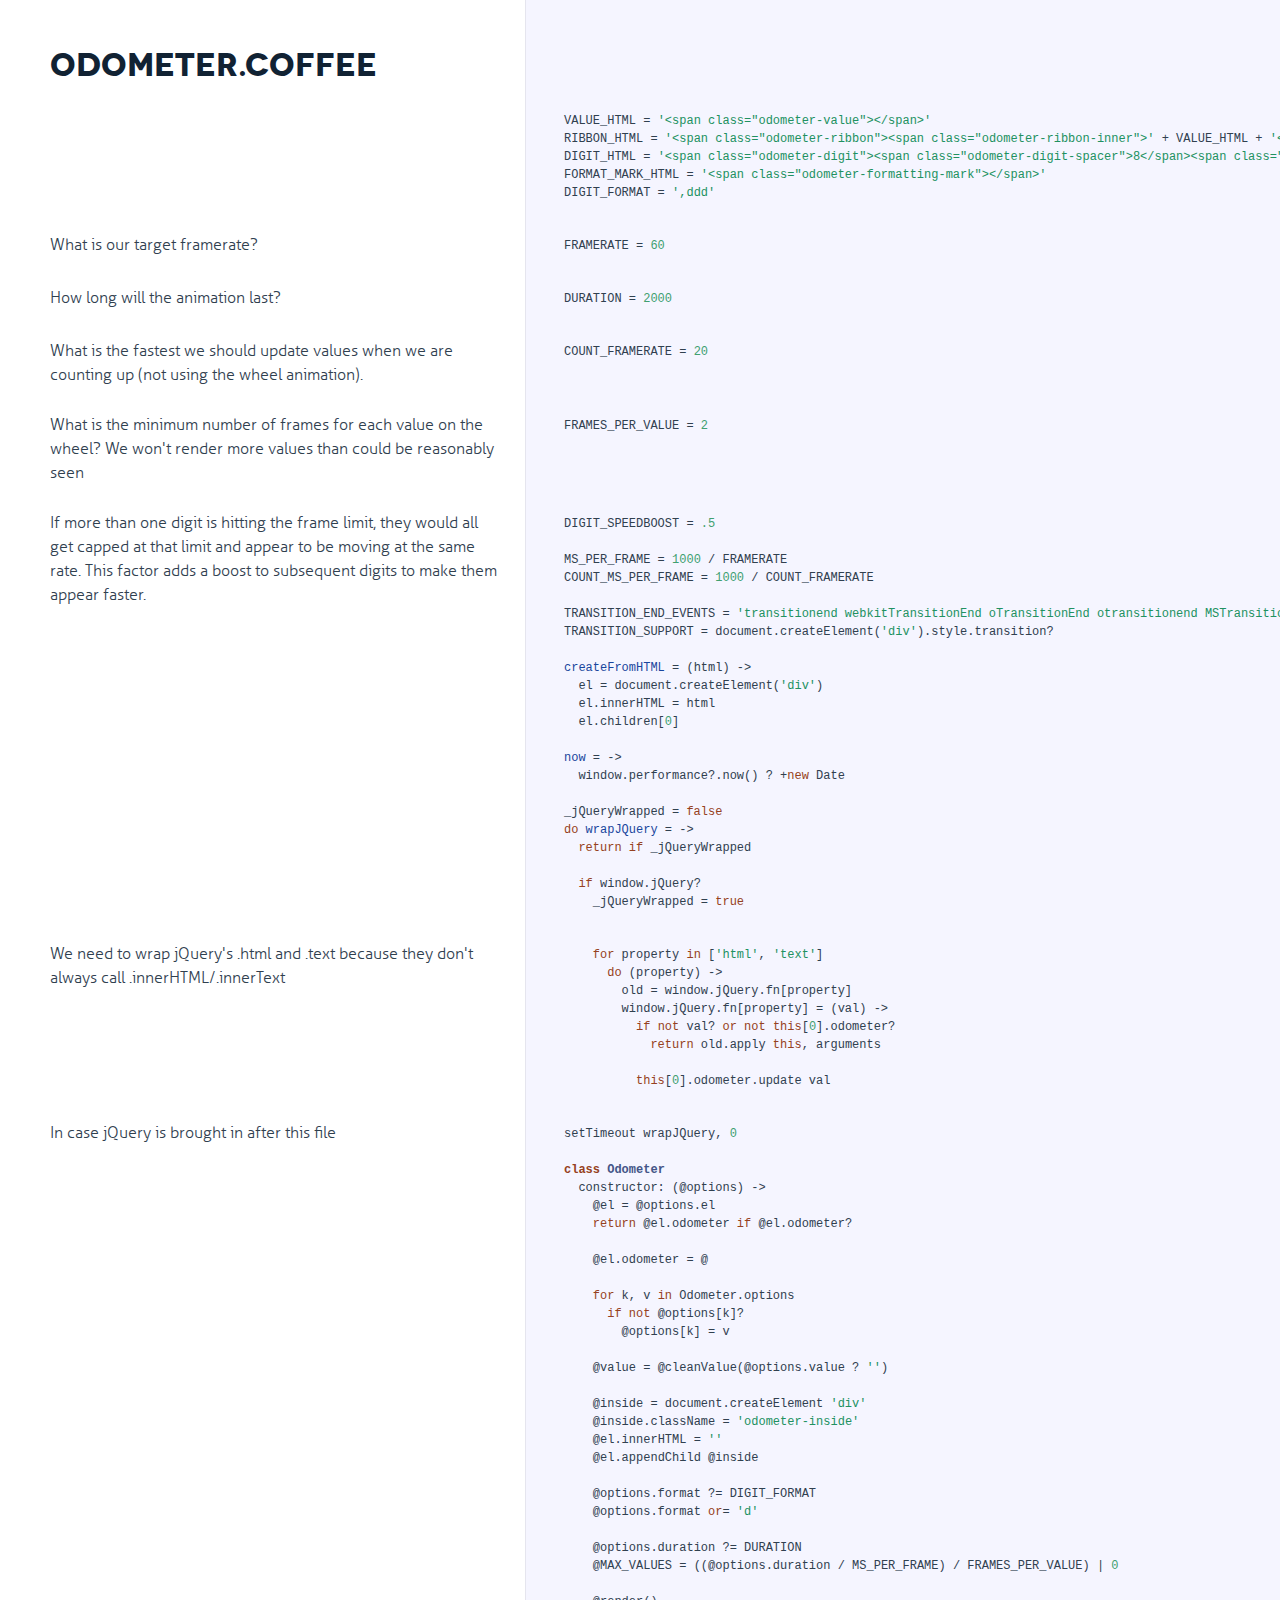
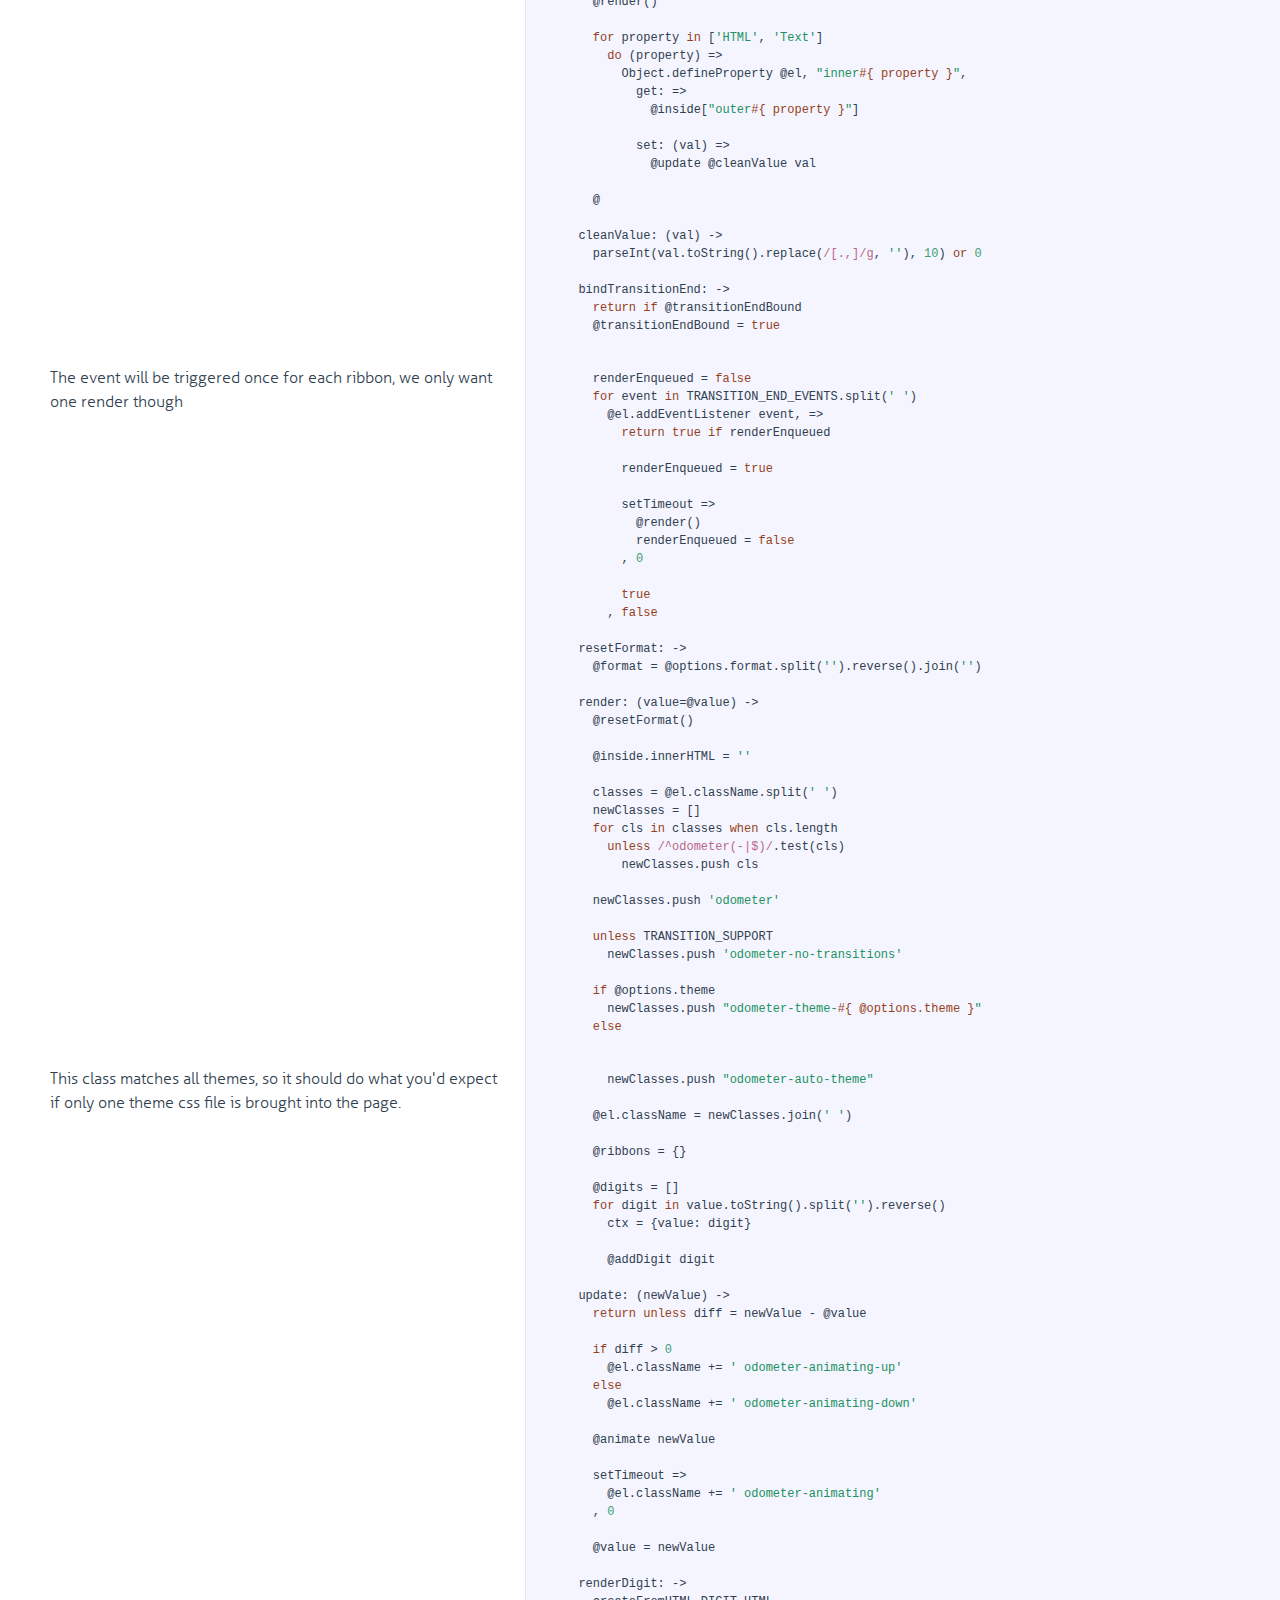
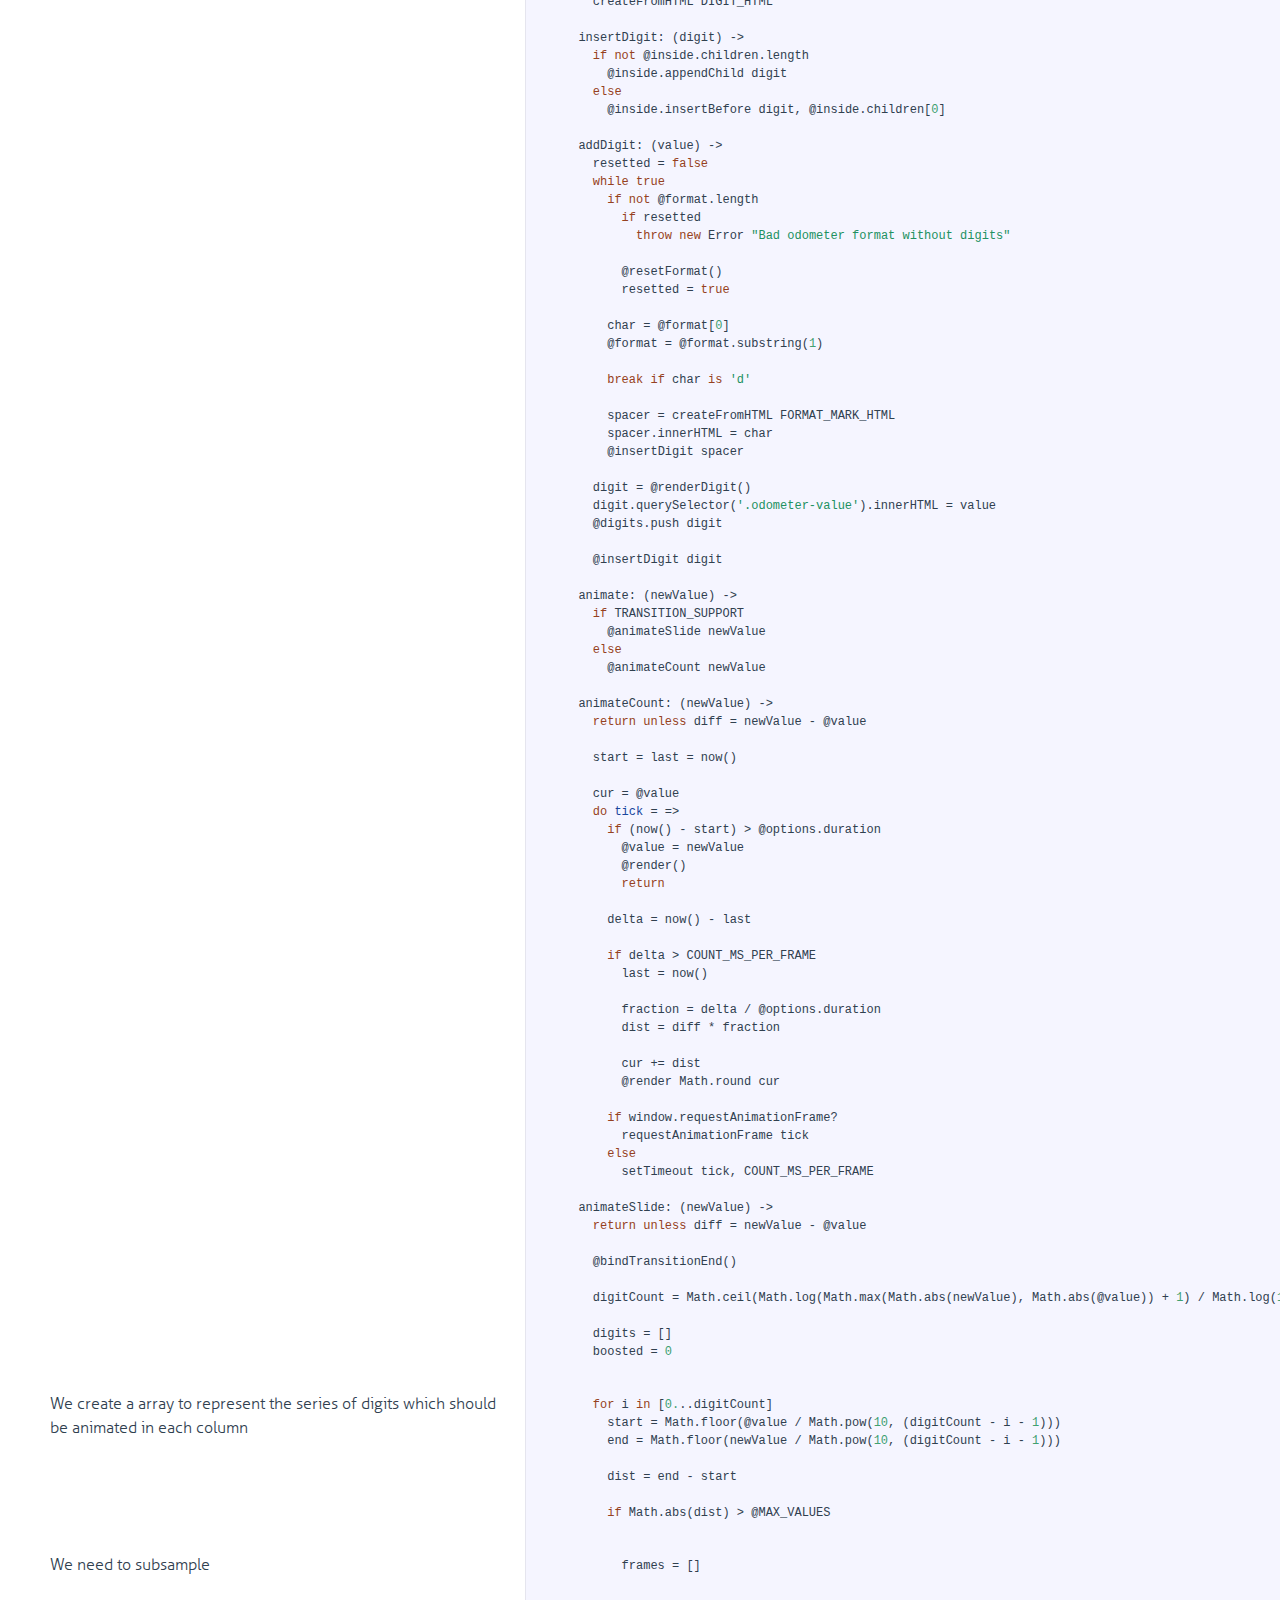
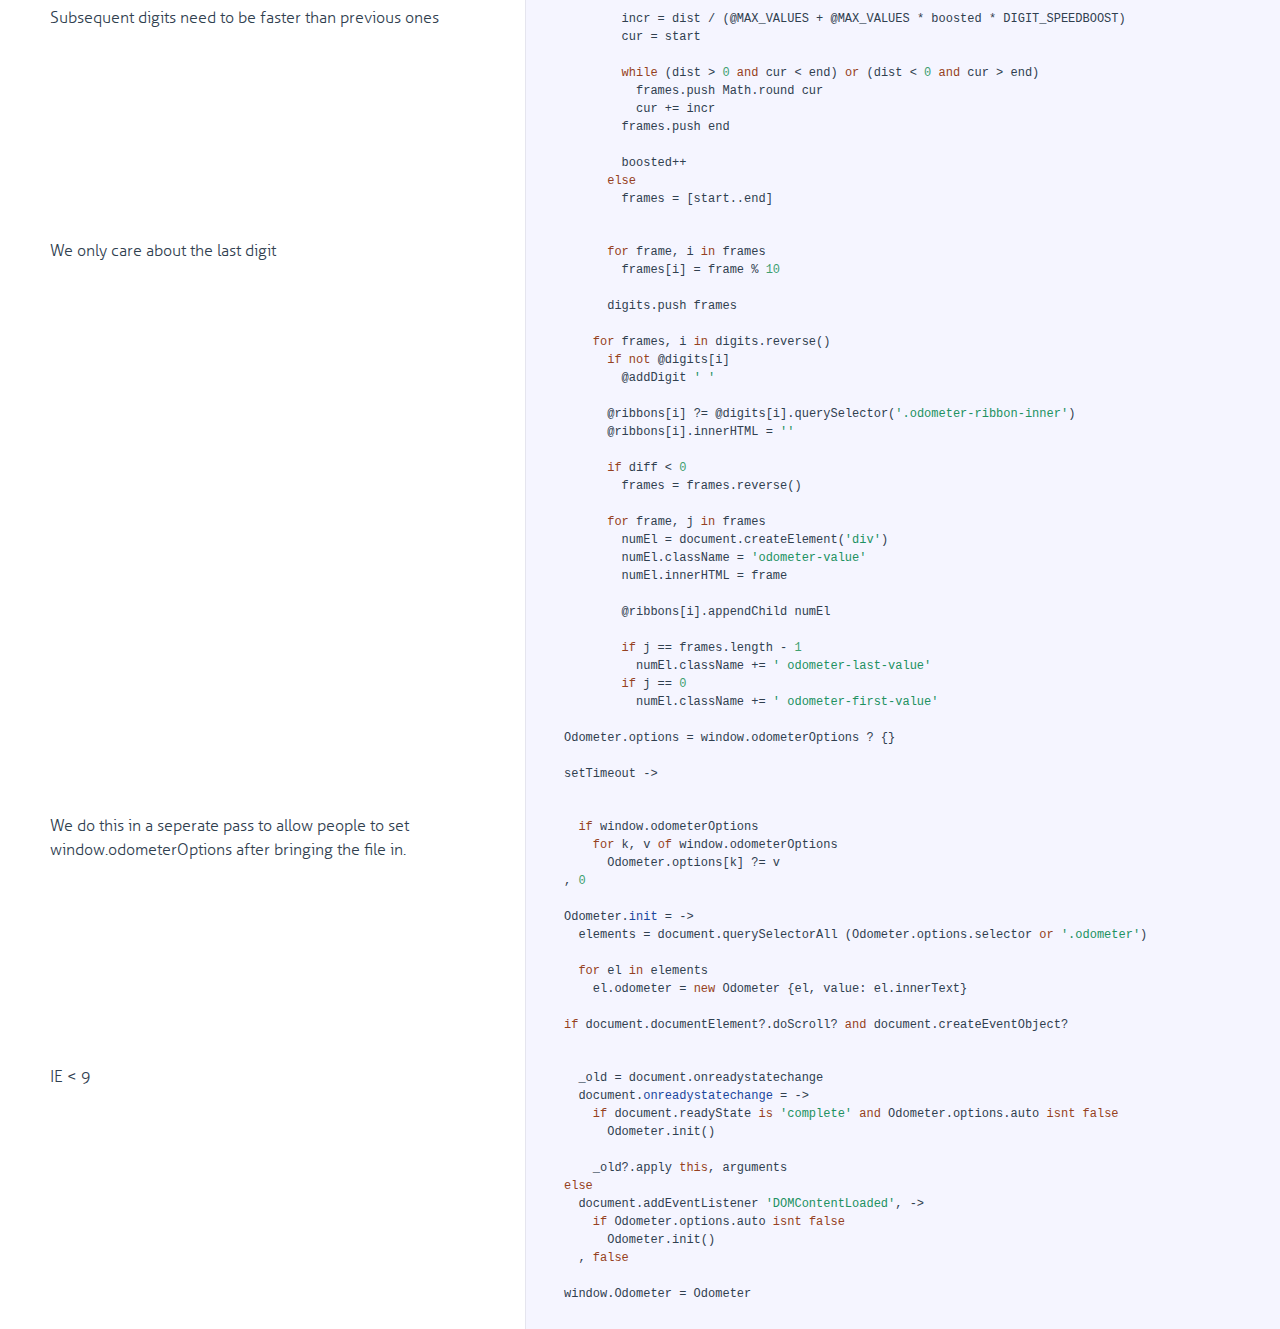
<file: source/odometer.html>
<!DOCTYPE html>

<html>
<head>
  <title>odometer.coffee</title>
  <meta http-equiv="content-type" content="text/html; charset=UTF-8">
  <meta name="viewport" content="width=device-width, target-densitydpi=160dpi, initial-scale=1.0; maximum-scale=1.0; user-scalable=0;">
  <link rel="stylesheet" media="all" href="docco.css" />
</head>
<body>
  <div id="container">
    <div id="background"></div>
    
    <ul class="sections">
        
          <li id="title">
              <div class="annotation">
                  <h1>odometer.coffee</h1>
              </div>
          </li>
        
        
        
        <li id="section-1">
            <div class="annotation">
              
              <div class="pilwrap ">
                <a class="pilcrow" href="#section-1">&#182;</a>
              </div>
              
            </div>
            
            <div class="content"><div class='highlight'><pre>VALUE_HTML = <span class="string">'&lt;span class="odometer-value"&gt;&lt;/span&gt;'</span>
RIBBON_HTML = <span class="string">'&lt;span class="odometer-ribbon"&gt;&lt;span class="odometer-ribbon-inner"&gt;'</span> + VALUE_HTML + <span class="string">'&lt;/span&gt;&lt;/span&gt;'</span>
DIGIT_HTML = <span class="string">'&lt;span class="odometer-digit"&gt;&lt;span class="odometer-digit-spacer"&gt;8&lt;/span&gt;&lt;span class="odometer-digit-inner"&gt;'</span> + RIBBON_HTML + <span class="string">'&lt;/span&gt;&lt;/span&gt;'</span>
FORMAT_MARK_HTML = <span class="string">'&lt;span class="odometer-formatting-mark"&gt;&lt;/span&gt;'</span>
DIGIT_FORMAT = <span class="string">',ddd'</span></pre></div></div>
            
        </li>
        
        
        <li id="section-2">
            <div class="annotation">
              
              <div class="pilwrap ">
                <a class="pilcrow" href="#section-2">&#182;</a>
              </div>
              <p>What is our target framerate?</p>

            </div>
            
            <div class="content"><div class='highlight'><pre>FRAMERATE = <span class="number">60</span></pre></div></div>
            
        </li>
        
        
        <li id="section-3">
            <div class="annotation">
              
              <div class="pilwrap ">
                <a class="pilcrow" href="#section-3">&#182;</a>
              </div>
              <p>How long will the animation last?</p>

            </div>
            
            <div class="content"><div class='highlight'><pre>DURATION = <span class="number">2000</span></pre></div></div>
            
        </li>
        
        
        <li id="section-4">
            <div class="annotation">
              
              <div class="pilwrap ">
                <a class="pilcrow" href="#section-4">&#182;</a>
              </div>
              <p>What is the fastest we should update values when we are
counting up (not using the wheel animation).</p>

            </div>
            
            <div class="content"><div class='highlight'><pre>COUNT_FRAMERATE = <span class="number">20</span></pre></div></div>
            
        </li>
        
        
        <li id="section-5">
            <div class="annotation">
              
              <div class="pilwrap ">
                <a class="pilcrow" href="#section-5">&#182;</a>
              </div>
              <p>What is the minimum number of frames for each value on the wheel?
We won&#39;t render more values than could be reasonably seen</p>

            </div>
            
            <div class="content"><div class='highlight'><pre>FRAMES_PER_VALUE = <span class="number">2</span></pre></div></div>
            
        </li>
        
        
        <li id="section-6">
            <div class="annotation">
              
              <div class="pilwrap ">
                <a class="pilcrow" href="#section-6">&#182;</a>
              </div>
              <p>If more than one digit is hitting the frame limit, they would all get
capped at that limit and appear to be moving at the same rate.  This
factor adds a boost to subsequent digits to make them appear faster.</p>

            </div>
            
            <div class="content"><div class='highlight'><pre>DIGIT_SPEEDBOOST = <span class="number">.5</span>

MS_PER_FRAME = <span class="number">1000</span> / FRAMERATE
COUNT_MS_PER_FRAME = <span class="number">1000</span> / COUNT_FRAMERATE

TRANSITION_END_EVENTS = <span class="string">'transitionend webkitTransitionEnd oTransitionEnd otransitionend MSTransitionEnd'</span>
TRANSITION_SUPPORT = document.createElement(<span class="string">'div'</span>).style.transition?

<span class="function"><span class="title">createFromHTML</span></span> = (html) -&gt;
  el = document.createElement(<span class="string">'div'</span>)
  el.innerHTML = html
  el.children[<span class="number">0</span>]

<span class="function"><span class="title">now</span></span> = -&gt;
  window.performance?.now() ? +<span class="keyword">new</span> Date

_jQueryWrapped = <span class="literal">false</span>
<span class="keyword">do</span> <span class="function"><span class="title">wrapJQuery</span></span> = -&gt;
  <span class="keyword">return</span> <span class="keyword">if</span> _jQueryWrapped

  <span class="keyword">if</span> window.jQuery?
    _jQueryWrapped = <span class="literal">true</span></pre></div></div>
            
        </li>
        
        
        <li id="section-7">
            <div class="annotation">
              
              <div class="pilwrap ">
                <a class="pilcrow" href="#section-7">&#182;</a>
              </div>
              <p>We need to wrap jQuery&#39;s .html and .text because they don&#39;t always
call .innerHTML/.innerText</p>

            </div>
            
            <div class="content"><div class='highlight'><pre>    <span class="keyword">for</span> property <span class="keyword">in</span> [<span class="string">'html'</span>, <span class="string">'text'</span>]
      <span class="keyword">do</span> (property) -&gt;
        old = window.jQuery.fn[property]
        window.jQuery.fn[property] = (val) -&gt;
          <span class="keyword">if</span> <span class="keyword">not</span> val? <span class="keyword">or</span> <span class="keyword">not</span> <span class="keyword">this</span>[<span class="number">0</span>].odometer?
            <span class="keyword">return</span> old.apply <span class="keyword">this</span>, arguments

          <span class="keyword">this</span>[<span class="number">0</span>].odometer.update val</pre></div></div>
            
        </li>
        
        
        <li id="section-8">
            <div class="annotation">
              
              <div class="pilwrap ">
                <a class="pilcrow" href="#section-8">&#182;</a>
              </div>
              <p>In case jQuery is brought in after this file</p>

            </div>
            
            <div class="content"><div class='highlight'><pre>setTimeout wrapJQuery, <span class="number">0</span>

<span class="class"><span class="keyword">class</span> <span class="title">Odometer</span></span>
  constructor: (<span class="property">@options</span>) -&gt;
    <span class="property">@el</span> = <span class="property">@options</span>.el
    <span class="keyword">return</span> <span class="property">@el</span>.odometer <span class="keyword">if</span> <span class="property">@el</span>.odometer?

    <span class="property">@el</span>.odometer = @

    <span class="keyword">for</span> k, v <span class="keyword">in</span> Odometer.options
      <span class="keyword">if</span> <span class="keyword">not</span> <span class="property">@options</span>[k]?
        <span class="property">@options</span>[k] = v

    <span class="property">@value</span> = <span class="property">@cleanValue</span>(<span class="property">@options</span>.value ? <span class="string">''</span>)

    <span class="property">@inside</span> = document.createElement <span class="string">'div'</span>
    <span class="property">@inside</span>.className = <span class="string">'odometer-inside'</span>
    <span class="property">@el</span>.innerHTML = <span class="string">''</span>
    <span class="property">@el</span>.appendChild <span class="property">@inside</span>

    <span class="property">@options</span>.format ?= DIGIT_FORMAT
    <span class="property">@options</span>.format <span class="keyword">or</span>= <span class="string">'d'</span>

    <span class="property">@options</span>.duration ?= DURATION
    <span class="property">@MAX_VALUES</span> = ((<span class="property">@options</span>.duration / MS_PER_FRAME) / FRAMES_PER_VALUE) | <span class="number">0</span>

    <span class="property">@render</span>()

    <span class="keyword">for</span> property <span class="keyword">in</span> [<span class="string">'HTML'</span>, <span class="string">'Text'</span>]
      <span class="keyword">do</span> (property) =&gt;
        Object.defineProperty <span class="property">@el</span>, <span class="string">"inner<span class="subst">#{ property }</span>"</span>,
          get: =&gt;
            <span class="property">@inside</span>[<span class="string">"outer<span class="subst">#{ property }</span>"</span>]

          set: (val) =&gt;
            <span class="property">@update</span> <span class="property">@cleanValue</span> val

    @

  cleanValue: (val) -&gt;
    parseInt(val.toString().replace(<span class="regexp">/[.,]/g</span>, <span class="string">''</span>), <span class="number">10</span>) <span class="keyword">or</span> <span class="number">0</span>

  bindTransitionEnd: -&gt;
    <span class="keyword">return</span> <span class="keyword">if</span> <span class="property">@transitionEndBound</span>
    <span class="property">@transitionEndBound</span> = <span class="literal">true</span></pre></div></div>
            
        </li>
        
        
        <li id="section-9">
            <div class="annotation">
              
              <div class="pilwrap ">
                <a class="pilcrow" href="#section-9">&#182;</a>
              </div>
              <p>The event will be triggered once for each ribbon, we only
want one render though</p>

            </div>
            
            <div class="content"><div class='highlight'><pre>    renderEnqueued = <span class="literal">false</span>
    <span class="keyword">for</span> event <span class="keyword">in</span> TRANSITION_END_EVENTS.split(<span class="string">' '</span>)
      <span class="property">@el</span>.addEventListener event, =&gt;
        <span class="keyword">return</span> <span class="literal">true</span> <span class="keyword">if</span> renderEnqueued

        renderEnqueued = <span class="literal">true</span>

        setTimeout =&gt;
          <span class="property">@render</span>()
          renderEnqueued = <span class="literal">false</span>
        , <span class="number">0</span>

        <span class="literal">true</span>
      , <span class="literal">false</span>

  resetFormat: -&gt;
    <span class="property">@format</span> = <span class="property">@options</span>.format.split(<span class="string">''</span>).reverse().join(<span class="string">''</span>)

  render: (value=<span class="property">@value</span>) -&gt;
    <span class="property">@resetFormat</span>()

    <span class="property">@inside</span>.innerHTML = <span class="string">''</span>

    classes = <span class="property">@el</span>.className.split(<span class="string">' '</span>)
    newClasses = []
    <span class="keyword">for</span> cls <span class="keyword">in</span> classes <span class="keyword">when</span> cls.length
      <span class="keyword">unless</span> <span class="regexp">/^odometer(-|$)/</span>.test(cls)
        newClasses.push cls

    newClasses.push <span class="string">'odometer'</span>

    <span class="keyword">unless</span> TRANSITION_SUPPORT
      newClasses.push <span class="string">'odometer-no-transitions'</span>

    <span class="keyword">if</span> <span class="property">@options</span>.theme
      newClasses.push <span class="string">"odometer-theme-<span class="subst">#{ @options.theme }</span>"</span>
    <span class="keyword">else</span></pre></div></div>
            
        </li>
        
        
        <li id="section-10">
            <div class="annotation">
              
              <div class="pilwrap ">
                <a class="pilcrow" href="#section-10">&#182;</a>
              </div>
              <p>This class matches all themes, so it should do what you&#39;d expect if only one
theme css file is brought into the page.</p>

            </div>
            
            <div class="content"><div class='highlight'><pre>      newClasses.push <span class="string">"odometer-auto-theme"</span>

    <span class="property">@el</span>.className = newClasses.join(<span class="string">' '</span>)

    <span class="property">@ribbons</span> = {}

    <span class="property">@digits</span> = []
    <span class="keyword">for</span> digit <span class="keyword">in</span> value.toString().split(<span class="string">''</span>).reverse()
      ctx = {value: digit}

      <span class="property">@addDigit</span> digit

  update: (newValue) -&gt;
    <span class="keyword">return</span> <span class="keyword">unless</span> diff = newValue - <span class="property">@value</span>

    <span class="keyword">if</span> diff &gt; <span class="number">0</span>
      <span class="property">@el</span>.className += <span class="string">' odometer-animating-up'</span>
    <span class="keyword">else</span>
      <span class="property">@el</span>.className += <span class="string">' odometer-animating-down'</span>

    <span class="property">@animate</span> newValue

    setTimeout =&gt;
      <span class="property">@el</span>.className += <span class="string">' odometer-animating'</span>
    , <span class="number">0</span>

    <span class="property">@value</span> = newValue

  renderDigit: -&gt;
    createFromHTML DIGIT_HTML

  insertDigit: (digit) -&gt;
    <span class="keyword">if</span> <span class="keyword">not</span> <span class="property">@inside</span>.children.length
      <span class="property">@inside</span>.appendChild digit
    <span class="keyword">else</span>
      <span class="property">@inside</span>.insertBefore digit, <span class="property">@inside</span>.children[<span class="number">0</span>]

  addDigit: (value) -&gt;
    resetted = <span class="literal">false</span>
    <span class="keyword">while</span> <span class="literal">true</span>
      <span class="keyword">if</span> <span class="keyword">not</span> <span class="property">@format</span>.length
        <span class="keyword">if</span> resetted
          <span class="keyword">throw</span> <span class="keyword">new</span> Error <span class="string">"Bad odometer format without digits"</span>

        <span class="property">@resetFormat</span>()
        resetted = <span class="literal">true</span>

      char = <span class="property">@format</span>[<span class="number">0</span>]
      <span class="property">@format</span> = <span class="property">@format</span>.substring(<span class="number">1</span>)

      <span class="keyword">break</span> <span class="keyword">if</span> char <span class="keyword">is</span> <span class="string">'d'</span>

      spacer = createFromHTML FORMAT_MARK_HTML
      spacer.innerHTML = char
      <span class="property">@insertDigit</span> spacer

    digit = <span class="property">@renderDigit</span>()
    digit.querySelector(<span class="string">'.odometer-value'</span>).innerHTML = value
    <span class="property">@digits</span>.push digit

    <span class="property">@insertDigit</span> digit

  animate: (newValue) -&gt;
    <span class="keyword">if</span> TRANSITION_SUPPORT
      <span class="property">@animateSlide</span> newValue
    <span class="keyword">else</span>
      <span class="property">@animateCount</span> newValue

  animateCount: (newValue) -&gt;
    <span class="keyword">return</span> <span class="keyword">unless</span> diff = newValue - <span class="property">@value</span>

    start = last = now()

    cur = <span class="property">@value</span>
    <span class="keyword">do</span> <span class="function"><span class="title">tick</span></span> = =&gt;
      <span class="keyword">if</span> (now() - start) &gt; <span class="property">@options</span>.duration
        <span class="property">@value</span> = newValue
        <span class="property">@render</span>()
        <span class="keyword">return</span>

      delta = now() - last

      <span class="keyword">if</span> delta &gt; COUNT_MS_PER_FRAME
        last = now()

        fraction = delta / <span class="property">@options</span>.duration
        dist = diff * fraction

        cur += dist
        <span class="property">@render</span> Math.round cur

      <span class="keyword">if</span> window.requestAnimationFrame?
        requestAnimationFrame tick
      <span class="keyword">else</span>
        setTimeout tick, COUNT_MS_PER_FRAME

  animateSlide: (newValue) -&gt;
    <span class="keyword">return</span> <span class="keyword">unless</span> diff = newValue - <span class="property">@value</span>

    <span class="property">@bindTransitionEnd</span>()

    digitCount = Math.ceil(Math.log(Math.max(Math.abs(newValue), Math.abs(<span class="property">@value</span>)) + <span class="number">1</span>) / Math.log(<span class="number">10</span>))

    digits = []
    boosted = <span class="number">0</span></pre></div></div>
            
        </li>
        
        
        <li id="section-11">
            <div class="annotation">
              
              <div class="pilwrap ">
                <a class="pilcrow" href="#section-11">&#182;</a>
              </div>
              <p>We create a array to represent the series of digits which should be
animated in each column</p>

            </div>
            
            <div class="content"><div class='highlight'><pre>    <span class="keyword">for</span> i <span class="keyword">in</span> [<span class="number">0.</span>..digitCount]
      start = Math.floor(<span class="property">@value</span> / Math.pow(<span class="number">10</span>, (digitCount - i - <span class="number">1</span>)))
      end = Math.floor(newValue / Math.pow(<span class="number">10</span>, (digitCount - i - <span class="number">1</span>)))

      dist = end - start

      <span class="keyword">if</span> Math.abs(dist) &gt; <span class="property">@MAX_VALUES</span></pre></div></div>
            
        </li>
        
        
        <li id="section-12">
            <div class="annotation">
              
              <div class="pilwrap ">
                <a class="pilcrow" href="#section-12">&#182;</a>
              </div>
              <p>We need to subsample</p>

            </div>
            
            <div class="content"><div class='highlight'><pre>        frames = []</pre></div></div>
            
        </li>
        
        
        <li id="section-13">
            <div class="annotation">
              
              <div class="pilwrap ">
                <a class="pilcrow" href="#section-13">&#182;</a>
              </div>
              <p>Subsequent digits need to be faster than previous ones</p>

            </div>
            
            <div class="content"><div class='highlight'><pre>        incr = dist / (<span class="property">@MAX_VALUES</span> + <span class="property">@MAX_VALUES</span> * boosted * DIGIT_SPEEDBOOST)
        cur = start

        <span class="keyword">while</span> (dist &gt; <span class="number">0</span> <span class="keyword">and</span> cur &lt; end) <span class="keyword">or</span> (dist &lt; <span class="number">0</span> <span class="keyword">and</span> cur &gt; end)
          frames.push Math.round cur
          cur += incr
        frames.push end

        boosted++
      <span class="keyword">else</span>
        frames = [start..end]</pre></div></div>
            
        </li>
        
        
        <li id="section-14">
            <div class="annotation">
              
              <div class="pilwrap ">
                <a class="pilcrow" href="#section-14">&#182;</a>
              </div>
              <p>We only care about the last digit</p>

            </div>
            
            <div class="content"><div class='highlight'><pre>      <span class="keyword">for</span> frame, i <span class="keyword">in</span> frames
        frames[i] = frame % <span class="number">10</span>

      digits.push frames

    <span class="keyword">for</span> frames, i <span class="keyword">in</span> digits.reverse()
      <span class="keyword">if</span> <span class="keyword">not</span> <span class="property">@digits</span>[i]
        <span class="property">@addDigit</span> <span class="string">' '</span>

      <span class="property">@ribbons</span>[i] ?= <span class="property">@digits</span>[i].querySelector(<span class="string">'.odometer-ribbon-inner'</span>)
      <span class="property">@ribbons</span>[i].innerHTML = <span class="string">''</span>

      <span class="keyword">if</span> diff &lt; <span class="number">0</span>
        frames = frames.reverse()

      <span class="keyword">for</span> frame, j <span class="keyword">in</span> frames
        numEl = document.createElement(<span class="string">'div'</span>)
        numEl.className = <span class="string">'odometer-value'</span>
        numEl.innerHTML = frame

        <span class="property">@ribbons</span>[i].appendChild numEl

        <span class="keyword">if</span> j == frames.length - <span class="number">1</span>
          numEl.className += <span class="string">' odometer-last-value'</span>
        <span class="keyword">if</span> j == <span class="number">0</span>
          numEl.className += <span class="string">' odometer-first-value'</span>

Odometer.options = window.odometerOptions ? {}

setTimeout -&gt;</pre></div></div>
            
        </li>
        
        
        <li id="section-15">
            <div class="annotation">
              
              <div class="pilwrap ">
                <a class="pilcrow" href="#section-15">&#182;</a>
              </div>
              <p>We do this in a seperate pass to allow people to set
window.odometerOptions after bringing the file in.</p>

            </div>
            
            <div class="content"><div class='highlight'><pre>  <span class="keyword">if</span> window.odometerOptions
    <span class="keyword">for</span> k, v <span class="keyword">of</span> window.odometerOptions
      Odometer.options[k] ?= v
, <span class="number">0</span>

Odometer.<span class="function"><span class="title">init</span></span> = -&gt;
  elements = document.querySelectorAll (Odometer.options.selector <span class="keyword">or</span> <span class="string">'.odometer'</span>)

  <span class="keyword">for</span> el <span class="keyword">in</span> elements
    el.odometer = <span class="keyword">new</span> Odometer {el, value: el.innerText}

<span class="keyword">if</span> document.documentElement?.doScroll? <span class="keyword">and</span> document.createEventObject?</pre></div></div>
            
        </li>
        
        
        <li id="section-16">
            <div class="annotation">
              
              <div class="pilwrap ">
                <a class="pilcrow" href="#section-16">&#182;</a>
              </div>
              <p>IE &lt; 9</p>

            </div>
            
            <div class="content"><div class='highlight'><pre>  _old = document.onreadystatechange
  document.<span class="function"><span class="title">onreadystatechange</span></span> = -&gt;
    <span class="keyword">if</span> document.readyState <span class="keyword">is</span> <span class="string">'complete'</span> <span class="keyword">and</span> Odometer.options.auto <span class="keyword">isnt</span> <span class="literal">false</span>
      Odometer.init()

    _old?.apply <span class="keyword">this</span>, arguments
<span class="keyword">else</span>
  document.addEventListener <span class="string">'DOMContentLoaded'</span>, -&gt;
    <span class="keyword">if</span> Odometer.options.auto <span class="keyword">isnt</span> <span class="literal">false</span>
      Odometer.init()
  , <span class="literal">false</span>

window.Odometer = Odometer</pre></div></div>
            
        </li>
        
    </ul>
  </div>
</body>
</html>
</file>
<file: source/docco.css>
/*--------------------- Typography ----------------------------*/

@font-face {
    font-family: 'aller-light';
    src: url('public/fonts/aller-light.eot');
    src: url('public/fonts/aller-light.eot?#iefix') format('embedded-opentype'),
         url('public/fonts/aller-light.woff') format('woff'),
         url('public/fonts/aller-light.ttf') format('truetype');
    font-weight: normal;
    font-style: normal;
}

@font-face {
    font-family: 'aller-bold';
    src: url('public/fonts/aller-bold.eot');
    src: url('public/fonts/aller-bold.eot?#iefix') format('embedded-opentype'),
         url('public/fonts/aller-bold.woff') format('woff'),
         url('public/fonts/aller-bold.ttf') format('truetype');
    font-weight: normal;
    font-style: normal;
}

@font-face {
    font-family: 'novecento-bold';
    src: url('public/fonts/novecento-bold.eot');
    src: url('public/fonts/novecento-bold.eot?#iefix') format('embedded-opentype'),
         url('public/fonts/novecento-bold.woff') format('woff'),
         url('public/fonts/novecento-bold.ttf') format('truetype');
    font-weight: normal;
    font-style: normal;
}

/*--------------------- Layout ----------------------------*/
html { height: 100%; }
body {
  font-family: "aller-light";
  font-size: 14px;
  line-height: 18px;
  color: #30404f;
  margin: 0; padding: 0;
  height:100%;
}
#container { min-height: 100%; }

a {
  color: #000;
}

b, strong {
  font-weight: normal;
  font-family: "aller-bold";
}

p, ul, ol {
  margin: 15px 0 0px;
}

h1, h2, h3, h4, h5, h6 {
  color: #112233;
  line-height: 1em;
  font-weight: normal;
  font-family: "novecento-bold";
  text-transform: uppercase;
  margin: 30px 0 15px 0;
}

h1 {
  margin-top: 40px;
}

hr {
  border: 0;
  background: 1px solid #ddd;
  height: 1px;
  margin: 20px 0;
}

pre, tt, code {
  font-size: 12px; line-height: 16px;
  font-family: Menlo, Monaco, Consolas, "Lucida Console", monospace;
  margin: 0; padding: 0;
}
  .annotation pre {
    display: block;
    margin: 0;
    padding: 7px 10px;
    background: #fcfcfc;
    -moz-box-shadow:    inset 0 0 10px rgba(0,0,0,0.1);
    -webkit-box-shadow: inset 0 0 10px rgba(0,0,0,0.1);
    box-shadow:         inset 0 0 10px rgba(0,0,0,0.1);
    overflow-x: auto;
  }
    .annotation pre code {
      border: 0;
      padding: 0;
      background: transparent;
    }


blockquote {
  border-left: 5px solid #ccc;
  margin: 0;
  padding: 1px 0 1px 1em;
}
  .sections blockquote p {
    font-family: Menlo, Consolas, Monaco, monospace;
    font-size: 12px; line-height: 16px;
    color: #999;
    margin: 10px 0 0;
    white-space: pre-wrap;
  }

ul.sections {
  list-style: none;
  padding:0 0 5px 0;;
  margin:0;
}

/*
  Force border-box so that % widths fit the parent
  container without overlap because of margin/padding.

  More Info : http://www.quirksmode.org/css/box.html
*/
ul.sections > li > div {
  -moz-box-sizing: border-box;    /* firefox */
  -ms-box-sizing: border-box;     /* ie */
  -webkit-box-sizing: border-box; /* webkit */
  -khtml-box-sizing: border-box;  /* konqueror */
  box-sizing: border-box;         /* css3 */
}


/*---------------------- Jump Page -----------------------------*/
#jump_to, #jump_page {
  margin: 0;
  background: white;
  -webkit-box-shadow: 0 0 25px #777; -moz-box-shadow: 0 0 25px #777;
  -webkit-border-bottom-left-radius: 5px; -moz-border-radius-bottomleft: 5px;
  font: 16px Arial;
  cursor: pointer;
  text-align: right;
  list-style: none;
}

#jump_to a {
  text-decoration: none;
}

#jump_to a.large {
  display: none;
}
#jump_to a.small {
  font-size: 22px;
  font-weight: bold;
  color: #676767;
}

#jump_to, #jump_wrapper {
  position: fixed;
  right: 0; top: 0;
  padding: 10px 15px;
  margin:0;
}

#jump_wrapper {
  display: none;
  padding:0;
}

#jump_to:hover #jump_wrapper {
  display: block;
}

#jump_page {
  padding: 5px 0 3px;
  margin: 0 0 25px 25px;
}

#jump_page .source {
  display: block;
  padding: 15px;
  text-decoration: none;
  border-top: 1px solid #eee;
}

#jump_page .source:hover {
  background: #f5f5ff;
}

#jump_page .source:first-child {
}

/*---------------------- Low resolutions (> 320px) ---------------------*/
@media only screen and (min-width: 320px) {
  .pilwrap { display: none; }

  ul.sections > li > div {
    display: block;
    padding:5px 10px 0 10px;
  }

  ul.sections > li > div.annotation ul, ul.sections > li > div.annotation ol {
    padding-left: 30px;
  }

  ul.sections > li > div.content {
    background: #f5f5ff;
    overflow-x:auto;
    -webkit-box-shadow: inset 0 0 5px #e5e5ee;
    box-shadow: inset 0 0 5px #e5e5ee;
    border: 1px solid #dedede;
    margin:5px 10px 5px 10px;
    padding-bottom: 5px;
  }

  ul.sections > li > div.annotation pre {
    margin: 7px 0 7px;
    padding-left: 15px;
  }

  ul.sections > li > div.annotation p tt, .annotation code {
    background: #f8f8ff;
    border: 1px solid #dedede;
    font-size: 12px;
    padding: 0 0.2em;
  }
}

/*----------------------  (> 481px) ---------------------*/
@media only screen and (min-width: 481px) {
  #container {
    position: relative;
  }
  body {
    background-color: #F5F5FF;
    font-size: 15px;
    line-height: 21px;
  }
  pre, tt, code {
    line-height: 18px;
  }
  p, ul, ol {
    margin: 0 0 15px;
  }


  #jump_to {
    padding: 5px 10px;
  }
  #jump_wrapper {
    padding: 0;
  }
  #jump_to, #jump_page {
    font: 10px Arial;
    text-transform: uppercase;
  }
  #jump_page .source {
    padding: 5px 10px;
  }
  #jump_to a.large {
    display: inline-block;
  }
  #jump_to a.small {
    display: none;
  }



  #background {
    position: absolute;
    top: 0; bottom: 0;
    width: 350px;
    background: #fff;
    border-right: 1px solid #e5e5ee;
    z-index: -1;
  }

  ul.sections > li > div.annotation ul, ul.sections > li > div.annotation ol {
    padding-left: 40px;
  }

  ul.sections > li {
    white-space: nowrap;
  }

  ul.sections > li > div {
    display: inline-block;
  }

  ul.sections > li > div.annotation {
    max-width: 350px;
    min-width: 350px;
    min-height: 5px;
    padding: 13px;
    overflow-x: hidden;
    white-space: normal;
    vertical-align: top;
    text-align: left;
  }
  ul.sections > li > div.annotation pre {
    margin: 15px 0 15px;
    padding-left: 15px;
  }

  ul.sections > li > div.content {
    padding: 13px;
    vertical-align: top;
    background: #f5f5ff;
    border: none;
    -webkit-box-shadow: none;
    box-shadow: none;
  }

  .pilwrap {
    position: relative;
    display: inline;
  }

  .pilcrow {
    font: 12px Arial;
    text-decoration: none;
    color: #454545;
    position: absolute;
    top: 3px; left: -20px;
    padding: 1px 2px;
    opacity: 0;
    -webkit-transition: opacity 0.2s linear;
  }
    .for-h1 .pilcrow {
      top: 47px;
    }
    .for-h2 .pilcrow, .for-h3 .pilcrow, .for-h4 .pilcrow {
      top: 35px;
    }

  ul.sections > li > div.annotation:hover .pilcrow {
    opacity: 1;
  }
}

/*---------------------- (> 1025px) ---------------------*/
@media only screen and (min-width: 1025px) {

  body {
    font-size: 16px;
    line-height: 24px;
  }

  #background {
    width: 525px;
  }
  ul.sections > li > div.annotation {
    max-width: 525px;
    min-width: 525px;
    padding: 10px 25px 1px 50px;
  }
  ul.sections > li > div.content {
    padding: 9px 15px 16px 25px;
  }
}

/*---------------------- Syntax Highlighting -----------------------------*/

td.linenos { background-color: #f0f0f0; padding-right: 10px; }
span.lineno { background-color: #f0f0f0; padding: 0 5px 0 5px; }
/*

github.com style (c) Vasily Polovnyov <vast@whiteants.net>

*/

pre code {
  display: block; padding: 0.5em;
  color: #000;
  background: #f8f8ff
}

pre .comment,
pre .template_comment,
pre .diff .header,
pre .javadoc {
  color: #408080;
  font-style: italic
}

pre .keyword,
pre .assignment,
pre .literal,
pre .css .rule .keyword,
pre .winutils,
pre .javascript .title,
pre .lisp .title,
pre .subst {
  color: #954121;
  /*font-weight: bold*/
}

pre .number,
pre .hexcolor {
  color: #40a070
}

pre .string,
pre .tag .value,
pre .phpdoc,
pre .tex .formula {
  color: #219161;
}

pre .title,
pre .id {
  color: #19469D;
}
pre .params {
  color: #00F;
}

pre .javascript .title,
pre .lisp .title,
pre .subst {
  font-weight: normal
}

pre .class .title,
pre .haskell .label,
pre .tex .command {
  color: #458;
  font-weight: bold
}

pre .tag,
pre .tag .title,
pre .rules .property,
pre .django .tag .keyword {
  color: #000080;
  font-weight: normal
}

pre .attribute,
pre .variable,
pre .instancevar,
pre .lisp .body {
  color: #008080
}

pre .regexp {
  color: #B68
}

pre .class {
  color: #458;
  font-weight: bold
}

pre .symbol,
pre .ruby .symbol .string,
pre .ruby .symbol .keyword,
pre .ruby .symbol .keymethods,
pre .lisp .keyword,
pre .tex .special,
pre .input_number {
  color: #990073
}

pre .builtin,
pre .constructor,
pre .built_in,
pre .lisp .title {
  color: #0086b3
}

pre .preprocessor,
pre .pi,
pre .doctype,
pre .shebang,
pre .cdata {
  color: #999;
  font-weight: bold
}

pre .deletion {
  background: #fdd
}

pre .addition {
  background: #dfd
}

pre .diff .change {
  background: #0086b3
}

pre .chunk {
  color: #aaa
}

pre .tex .formula {
  opacity: 0.5;
}
</file>
